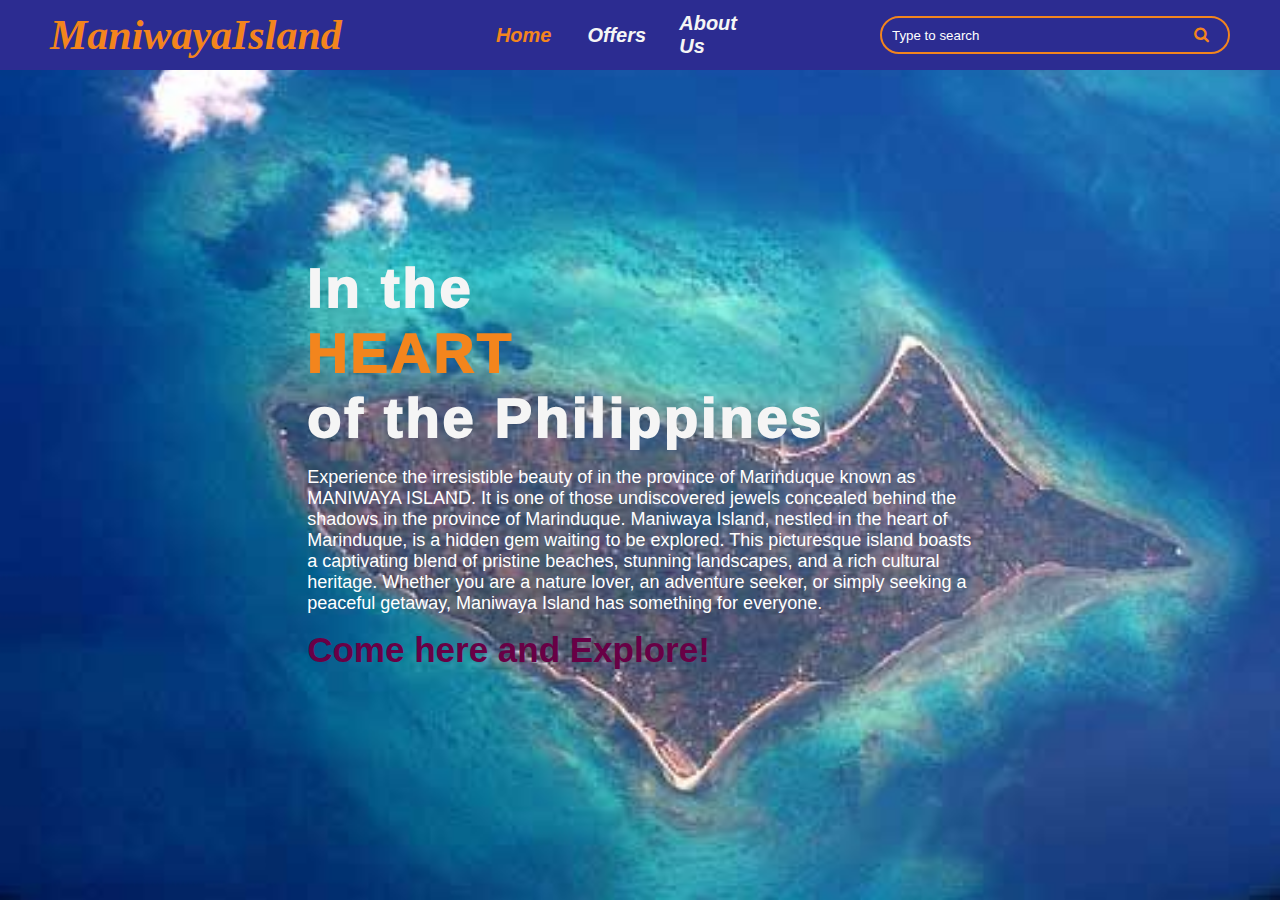
<file: index.html>
<!DOCTYPE html>
<html lang="en">
<head>
    <meta charset="UTF-8">
    <meta name="viewport" content="width=device-width, initial-scale=1.0">
    <title>ManiwayaIsland</title>
    <link rel="stylesheet" href="https://cdnjs.cloudflare.com/ajax/libs/font-awesome/4.7.0/css/font-awesome.min.css">
    <link rel="stylesheet" href="https://cdnjs.cloudflare.com/ajax/libs/font-awesome/6.5.2/css/all.min.css" integrity="sha512-SnH5WK+bZxgPHs44uWIX+LLJAJ9/2PkPKZ5QiAj6Ta86w+fsb2TkcmfRyVX3pBnMFcV7oQPJkl9QevSCWr3W6A==" crossorigin="anonymous" referrerpolicy="no-referrer" />
    <link rel="stylesheet" href="style.css">
</head>
<body id="index" background="Image/background.jpg">
    <div class="container">
        <nav>
            <div class="logo">
                <a href="#">ManiwayaIsland</a>
            </div>
            <div class="lists">
                <ul>
                    <li class="active"><a href="#">Home</a></li>
                    <li><a href="offers.html">Offers</a></li>
                    <li><a href="about_us.html">About Us</a></li>
                </ul>
            </div>
            <div class="search-bar">
            <input type="search" placeholder="Type to search">
            <a href="#"><i class="fa fa-search icon-search"></i></a>
            </div>
        </nav>

        <div class="content">
            <div class="left">
                <h1>In the <br><span>HEART</span><br>of the Philippines</h1>
                <p>Experience the irresistible beauty of in the province of Marinduque known as MANIWAYA ISLAND. It is one of those undiscovered jewels concealed behind the shadows in the province of Marinduque. Maniwaya Island, nestled in the heart of Marinduque, is a hidden gem waiting to be explored. This picturesque island boasts a captivating blend of pristine beaches, stunning landscapes, and a rich cultural heritage. Whether you are a nature lover, an adventure seeker, or simply seeking a peaceful getaway, Maniwaya Island has something for everyone.</p>
                <br>
                <h3>Come here and Explore!</h3>
            </div>  
           
</body>
</html>
</file>
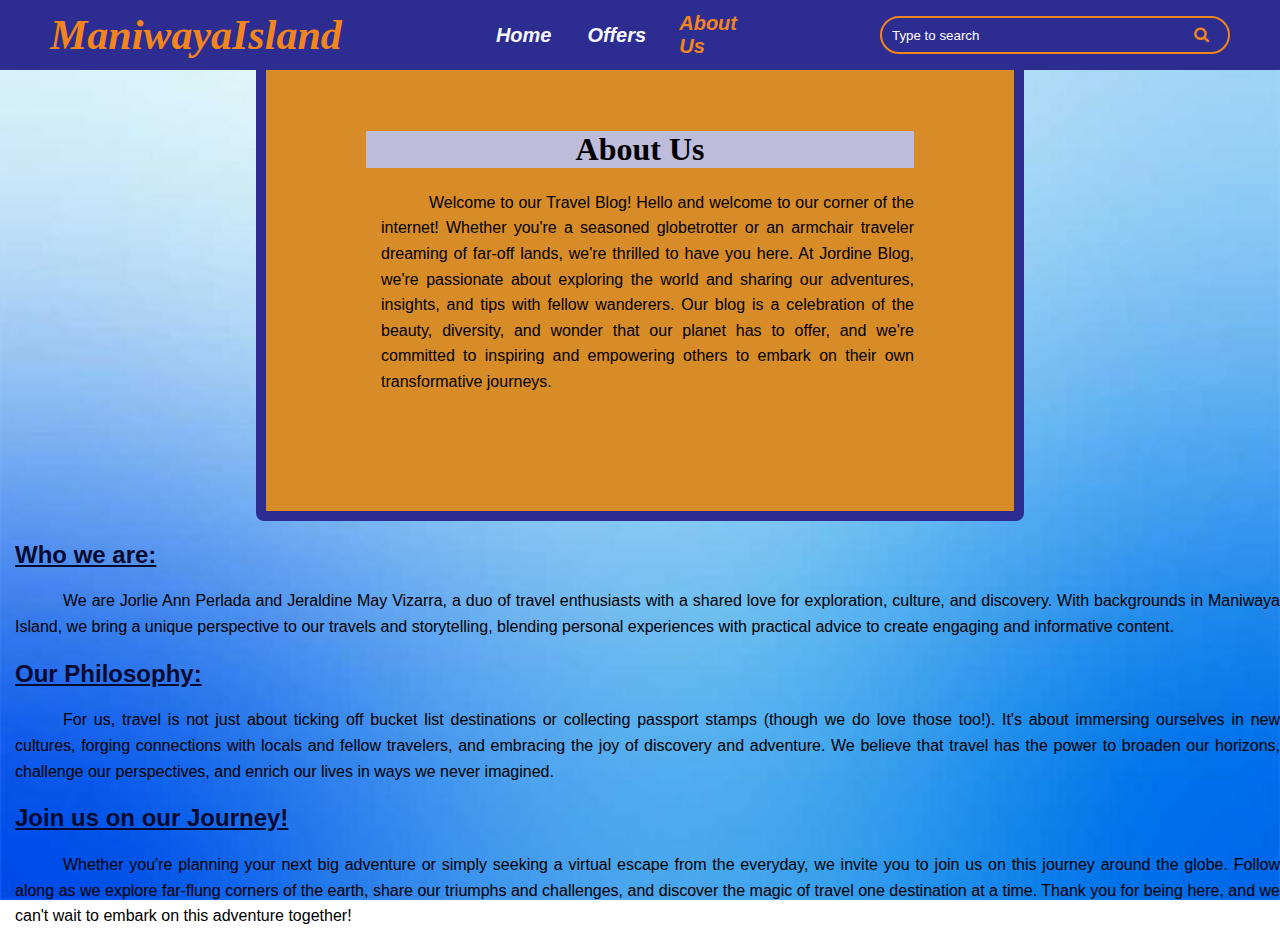
<file: about_us.html>
<!DOCTYPE html>
<html lang="en">
<head>
    <meta charset="UTF-8">
    <meta name="viewport" content="width=device-width, initial-scale=1.0">
    <title>ManiwayaIsland</title>
    <link rel="stylesheet" href="https://cdnjs.cloudflare.com/ajax/libs/font-awesome/4.7.0/css/font-awesome.min.css">
    <link rel="stylesheet" href="style.css">

</head>
<body background="Image/background2.jpg">
    <body id="about_us">
        <div class="container">
            <nav>
                <div class="logo">
                    <a href="#">ManiwayaIsland</a>
                </div>
                <div class="lists">
                    <ul>
                        <li><a href="index.html">Home</a></li>
                        <li ><a href="offers.html">Offers</a></li>
                        <li class="active"><a href="about_us.html">About Us</a></li>
                    </ul>
                </div>
                <div class="search-bar">
                <input type="search" placeholder="Type to search">
                <a href="#"><i class="fa fa-search icon-search"></i></a>
                </div>
            </nav>
            </div>

            <div class="contain">
                <h1>About Us</h1>
                <p>&emsp;&emsp;&emsp;Welcome to our Travel Blog! Hello and welcome to our corner of the internet! Whether you're a seasoned globetrotter or an armchair traveler dreaming of far-off lands, we're thrilled to have you here.
        
                    At Jordine Blog, we're passionate about exploring the world and sharing our adventures, insights, and tips with fellow wanderers. Our blog is a celebration of the beauty, diversity, and wonder that our planet has to offer, and we're committed to inspiring and empowering others to embark on their own transformative journeys.</p>
            </div>
            <h2>Who we are:</h2>
            <p>&emsp;&emsp;&emsp;We are Jorlie Ann Perlada and Jeraldine May Vizarra, a duo of travel enthusiasts with a shared love for exploration, culture, and discovery. With backgrounds in Maniwaya Island, we bring a unique perspective to our travels and storytelling, blending personal experiences with practical advice to create engaging and informative content.</p>
        
            <h2>Our Philosophy:</h2>
            <p>&emsp;&emsp;&emsp;For us, travel is not just about ticking off bucket list destinations or collecting passport stamps (though we do love those too!). It's about immersing ourselves in new cultures, forging connections with locals and fellow travelers, and embracing the joy of discovery and adventure. We believe that travel has the power to broaden our horizons, challenge our perspectives, and enrich our lives in ways we never imagined.</p>
            <h2>Join us on our Journey!</h2>
            <p>&emsp;&emsp;&emsp;Whether you're planning your next big adventure or simply seeking a virtual escape from the everyday, we invite you to join us on this journey around the globe. Follow along as we explore far-flung corners of the earth, share our triumphs and challenges, and discover the magic of travel one destination at a time.
        
                Thank you for being here, and we can't wait to embark on this adventure together!
                
                </p>
            


</body>
</html>
</file>
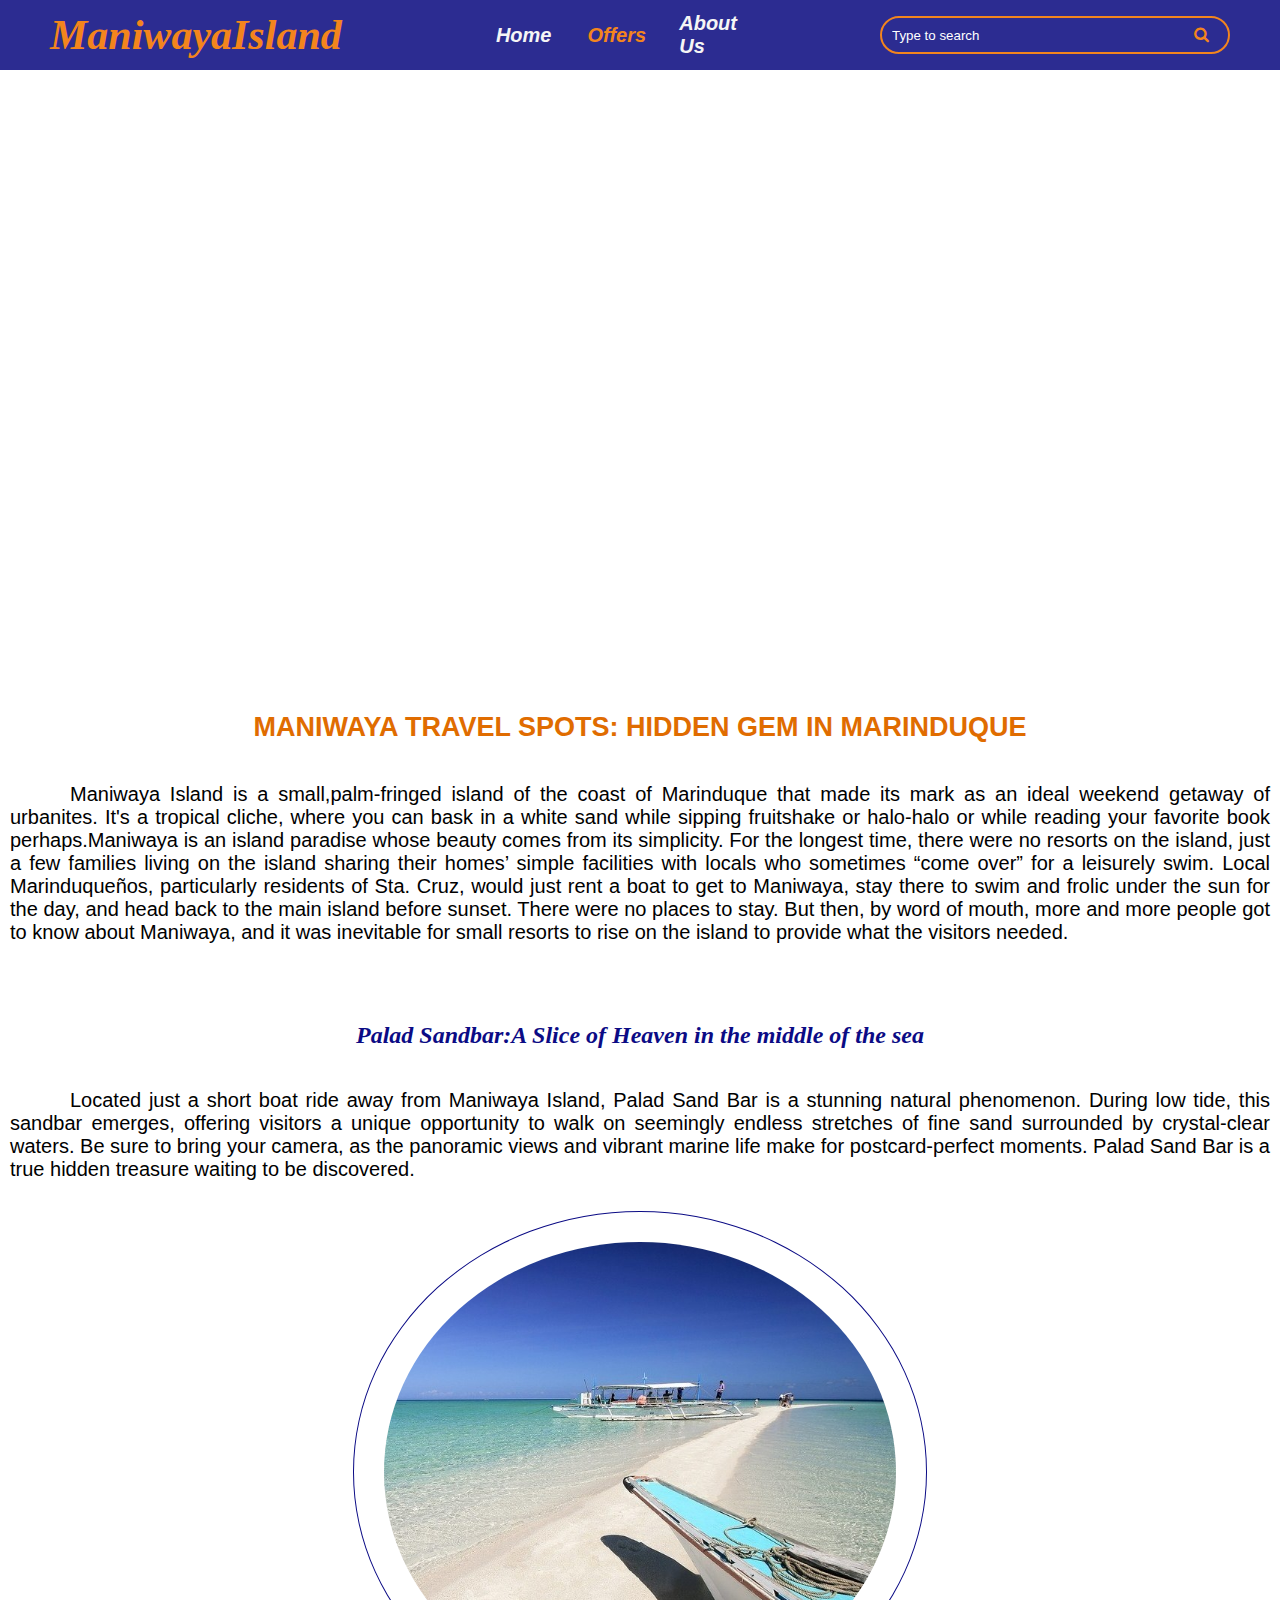
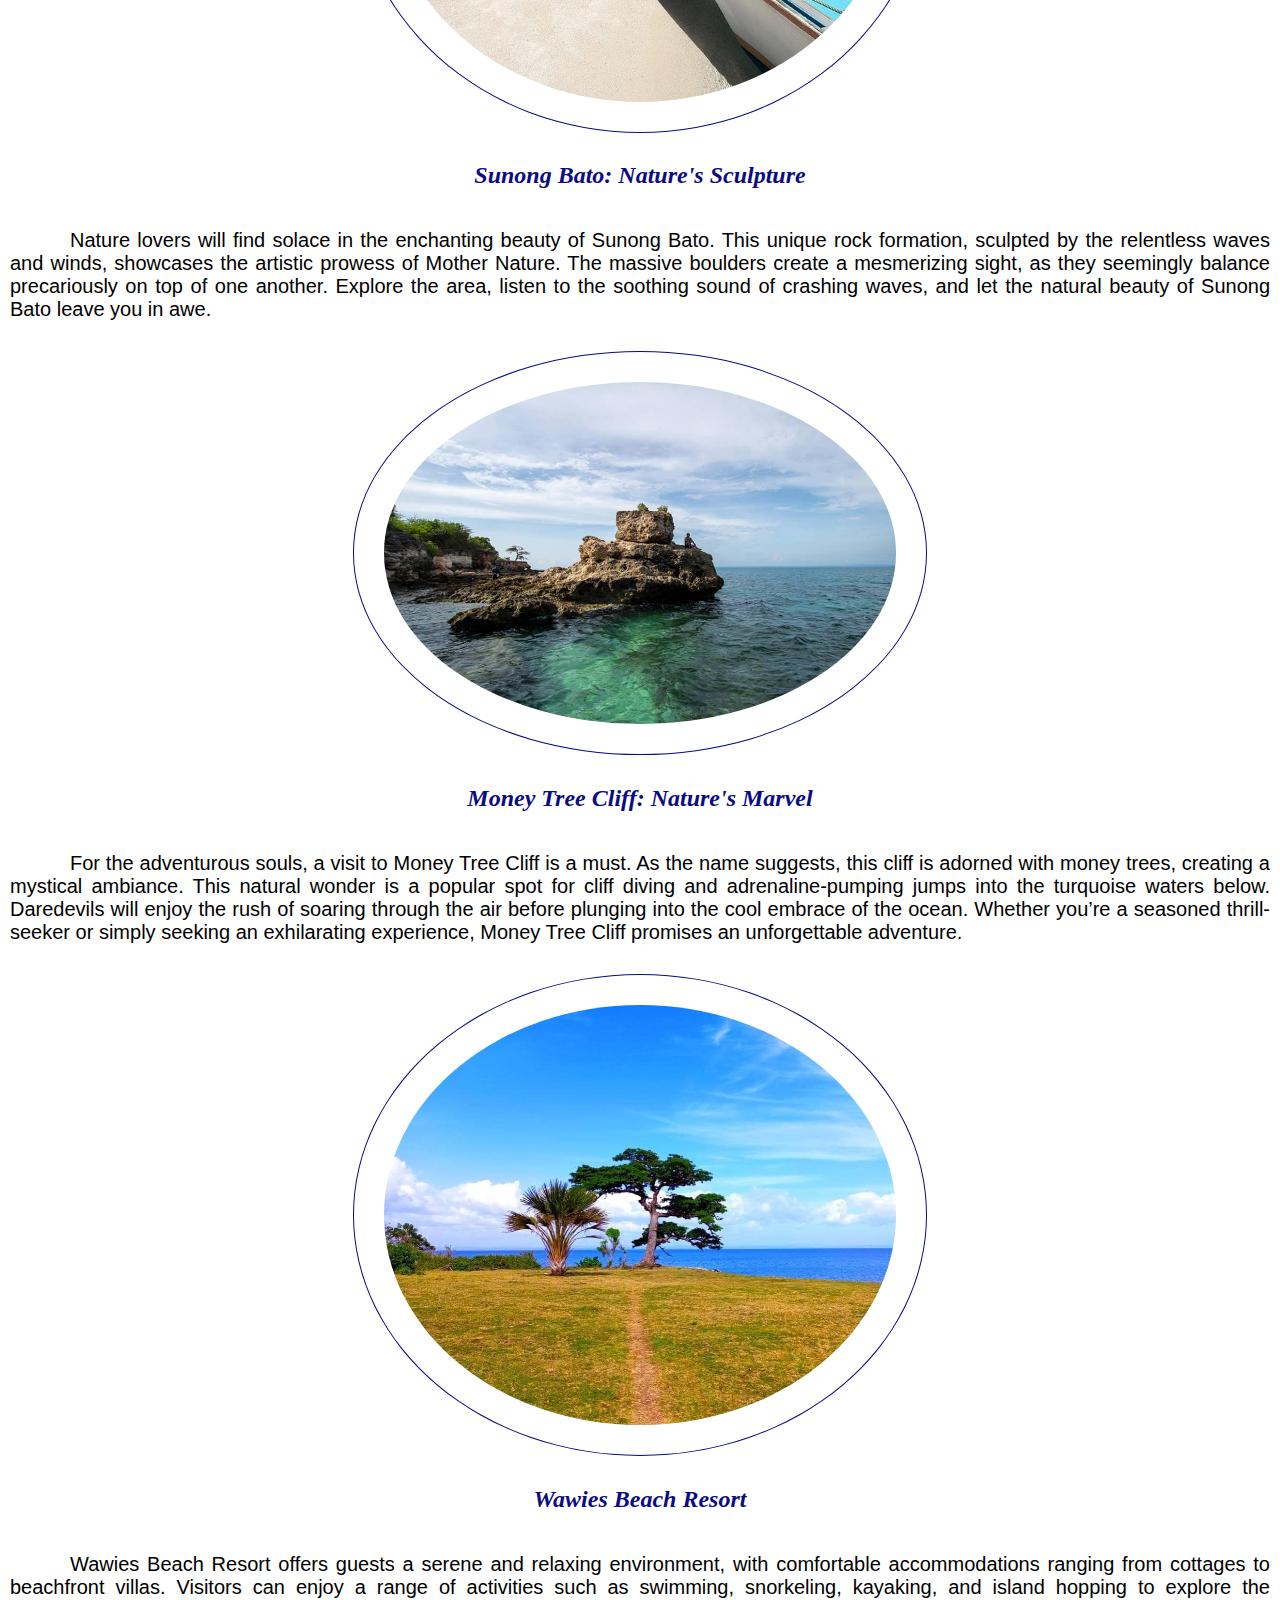
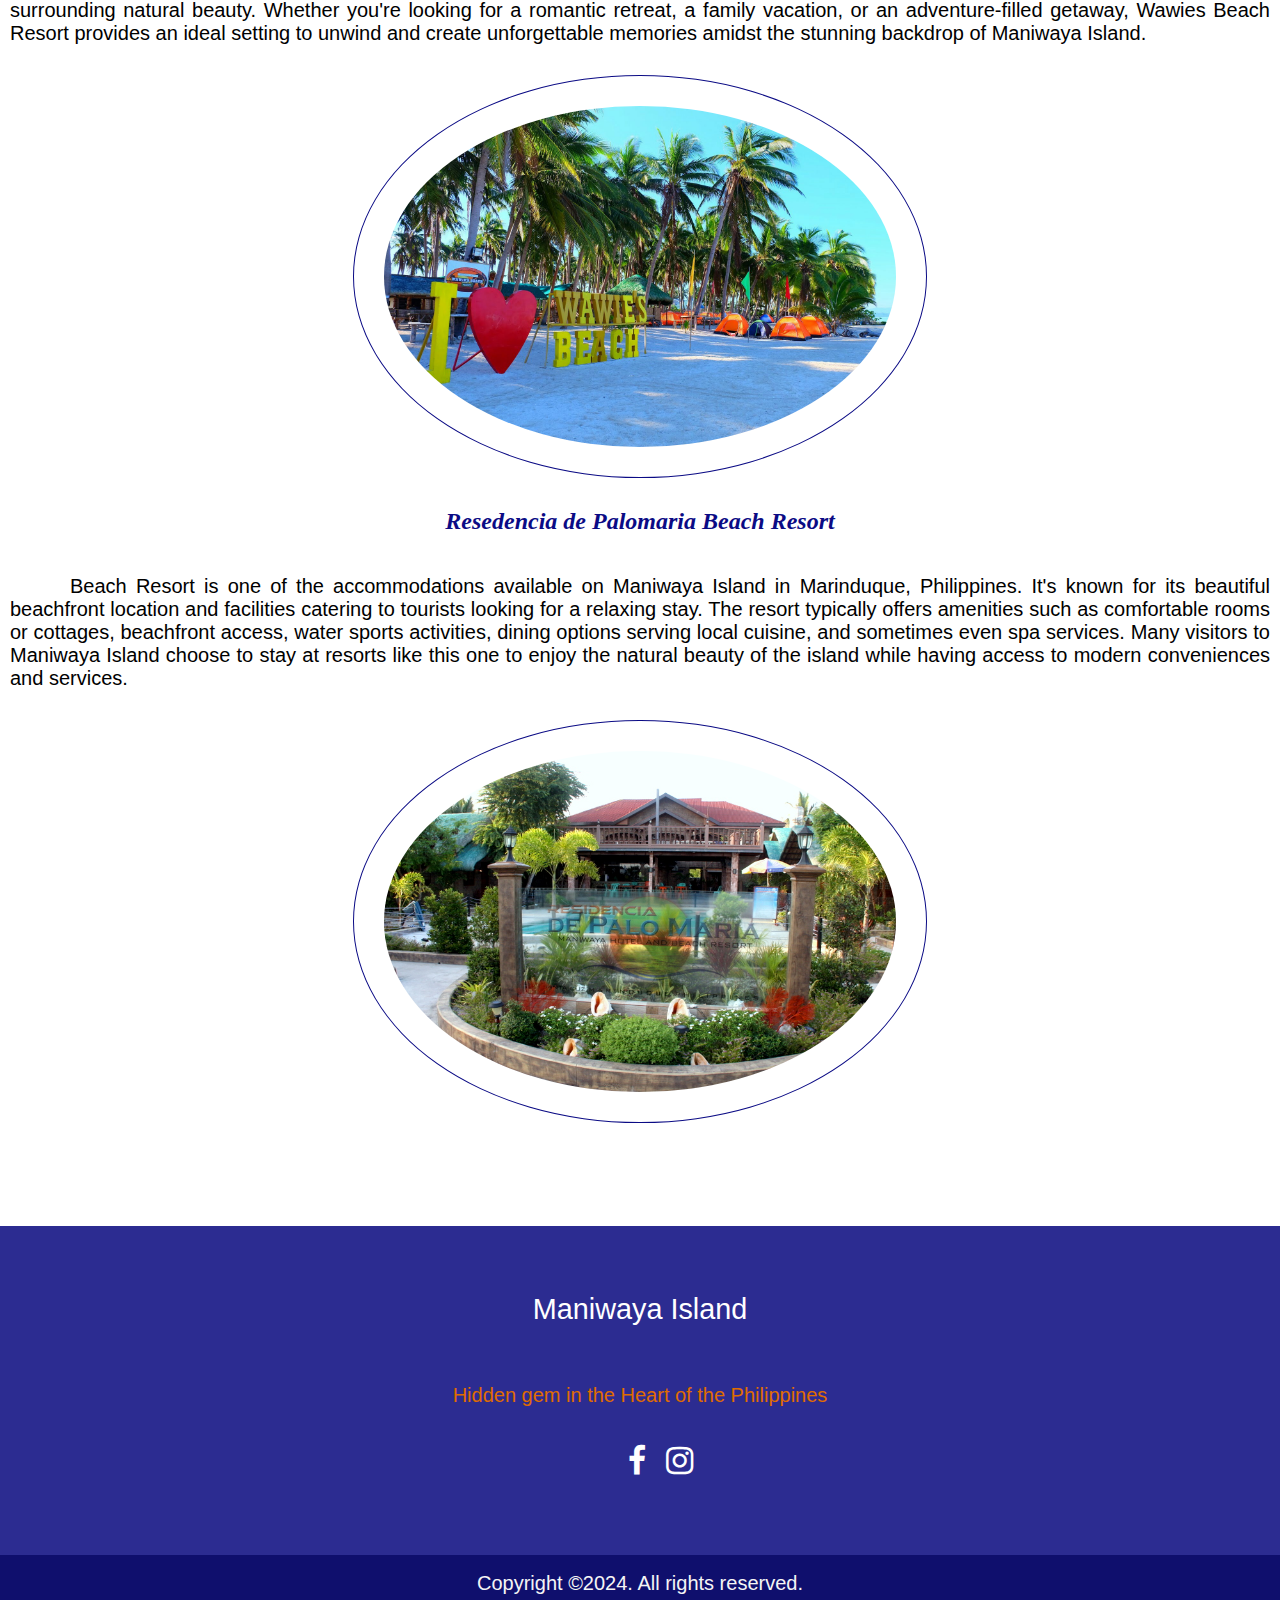
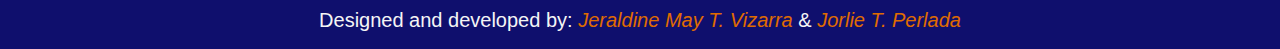
<file: offers.html>
<!DOCTYPE html>
<html lang="en">
<head>
    <meta charset="UTF-8">
    <meta name="viewport" content="width=device-width, initial-scale=1.0">
    <title>ManiwayaIsland</title>
    <link rel="stylesheet" href="https://cdnjs.cloudflare.com/ajax/libs/font-awesome/4.7.0/css/font-awesome.min.css">
    <link rel="stylesheet" href="style.css">
    
</head>
<body id="offers">
        <div class="container">
            <nav>
                <div class="logo">
                    <a href="#">ManiwayaIsland</a>
                </div>
                <div class="lists">
                    <ul>
                        <li><a href="index.html">Home</a></li>
                        <li class="active"><a href="offers.html">Offers</a></li>
                        <li><a href="about_us.html">About Us</a></li>
                    </ul>
                </div>
                <div class="search-bar">
                <input type="search" placeholder="Type to search">
                <a href="#"><i class="fa fa-search icon-search"></i></a>
                </div>
            </nav>
        </div>

                <div class="iframe">
                <iframe width="1470" height="500" src="https://www.youtube.com/embed/vJdxtRHV57E?si=_qQNwD7xamJr0hTh" title="YouTube video player" frameborder="0" allow="accelerometer; autoplay; clipboard-write; encrypted-media; gyroscope; picture-in-picture; web-share" referrerpolicy="strict-origin-when-cross-origin" allowfullscreen></iframe>
                </div>
            <div class="spots">
            <h1>MANIWAYA TRAVEL SPOTS: HIDDEN GEM IN MARINDUQUE</h1>
            <p class="desc">&emsp;&emsp;&emsp;Maniwaya Island is a small,palm-fringed island of the coast of Marinduque that made its mark as an ideal weekend getaway of urbanites. It's a tropical cliche, where you can bask in a white sand while sipping fruitshake or halo-halo or while reading your favorite book perhaps.Maniwaya is an island paradise whose beauty comes from its simplicity. For the longest time, there were no resorts on the island, just a few families living on the island sharing their homes’ simple facilities with locals who sometimes “come over” for a leisurely swim. Local Marinduqueños, particularly residents of Sta. Cruz, would just rent a boat to get to Maniwaya, stay there to swim and frolic under the sun for the day, and head back to the main island before sunset. There were no places to stay. But then, by word of mouth, more and more people got to know about Maniwaya, and it was inevitable for small resorts to rise on the island to provide what the visitors needed. </p>
            <br>
            <h2><i>Palad Sandbar:A Slice of Heaven in the middle of the sea</i></h2>
            <p class="desc">&emsp;&emsp;&emsp;Located just a short boat ride away from Maniwaya Island, Palad Sand Bar is a stunning natural phenomenon. During low tide, this sandbar emerges, offering visitors a unique opportunity to walk on seemingly endless stretches of fine sand surrounded by crystal-clear waters. Be sure to bring your camera, as the panoramic views and vibrant marine life make for postcard-perfect moments. Palad Sand Bar is a true hidden treasure waiting to be discovered.</p>
            <img src="Image/paladSandbar.jpg">

            <h2><i>Sunong Bato: Nature's Sculpture</i></h2>
            <p class="desc">&emsp;&emsp;&emsp;Nature lovers will find solace in the enchanting beauty of Sunong Bato. This unique rock formation, sculpted by the relentless waves and winds, showcases the artistic prowess of Mother Nature. The massive boulders create a mesmerizing sight, as they seemingly balance precariously on top of one another. Explore the area, listen to the soothing sound of crashing waves, and let the natural beauty of Sunong Bato leave you in awe.</p>
            <img src="Image/sunongBato.jpg">

            <h2><i>Money Tree Cliff: Nature's Marvel</i></h2>
            <p class="desc">&emsp;&emsp;&emsp;For the adventurous souls, a visit to Money Tree Cliff is a must. As the name suggests, this cliff is adorned with money trees, creating a mystical ambiance. This natural wonder is a popular spot for cliff diving and adrenaline-pumping jumps into the turquoise waters below. Daredevils will enjoy the rush of soaring through the air before plunging into the cool embrace of the ocean. Whether you’re a seasoned thrill-seeker or simply seeking an exhilarating experience, Money Tree Cliff promises an unforgettable adventure.</p>
            <img src="Image/moneyTree.jpg">

            <h2><i>Wawies Beach Resort</i></h2>
            <p class="desc">&emsp;&emsp;&emsp;Wawies Beach Resort offers guests a serene and relaxing environment, with comfortable accommodations ranging from cottages to beachfront villas. Visitors can enjoy a range of activities such as swimming, snorkeling, kayaking, and island hopping to explore the surrounding natural beauty. Whether you're looking for a romantic retreat, a family vacation, or an adventure-filled getaway, Wawies Beach Resort provides an ideal setting to unwind and create unforgettable memories amidst the stunning backdrop of Maniwaya Island.</p>
            <img src="Image/wawiesBeach.jpg">

            <h2><i>Resedencia de Palomaria Beach Resort</i></h2>
            <p class="desc">&emsp;&emsp;&emsp;Beach Resort is one of the accommodations available on Maniwaya Island in Marinduque, Philippines. It's known for its beautiful beachfront location and facilities catering to tourists looking for a relaxing stay. The resort typically offers amenities such as comfortable rooms or cottages, beachfront access, water sports activities, dining options serving local cuisine, and sometimes even spa services. Many visitors to Maniwaya Island choose to stay at resorts like this one to enjoy the natural beauty of the island while having access to modern conveniences and services.</p>
            <img src="Image/paloMaria.JPG">
        </div>

            <footer class="offers">
                <div class="footer-content">
                    <h3>Maniwaya Island</h3>
                    <p>Hidden gem in the Heart of the Philippines</p>
                    <ul class="socials">
                        <li><a href="https://www.facebook.com/maniwayamarinduque?mibextid=ZbWKwL"><i class="fa fa-facebook"></i></a></li>
                        <li><a href="https://l.facebook.com/l.php?u=https%3A%2F%2Fwww.instagram.com%2Fmaniwayaisland%3Figsh%3Damtybmk2Yjc3MDBp%26fbclid%3DIwZXh0bgNhZW0CMTAAAR2AatprOxYKPYNcIF_HSlhm4jVKATHt1HrXYK-Szp8QhHeLQtCdteqAXrQ_aem_AbSKiB0c9-3rD6xtHcbZZo6sSWUO0jJdjOYa8nFH8dDxc_EuS6M_voReDz1CG8xKrXATHQ4wUYunimGC2N6WRQI8&h=AT2tZmohsEurx8xrOXpmzGPbmNcXp17W5EooOvuzcfPtKaAwjaTGail8j30eot6W97mPnKP_fFWsfisVfJdONSMpyZLNn7AWFFFJIays1kqC6vTmj3FCjy_Ua2KaohmmpOrxtA"><i class="fa fa-instagram"></i></a></li>
                    </ul>
                </div>
                <div class="footer-bottom">
                    <p>Copyright &copy;2024. All rights reserved.</p>
                     <p>Designed and developed by: <a href="https://www.facebook.com/jeraldinemaytumulacvizarra">Jeraldine May T. Vizarra</a> & <a href="https://www.facebook.com/jorlieann.perlada.98?mibextid=ZbWKwL">Jorlie T. Perlada</a></p>
                    </div>
            </footer>

</body>
</html>
</file>
<file: style.css>
body{
    margin: 0;
    padding: 0;
    box-sizing: border-box;
    background-repeat: no-repeat;
    background-attachment: fixed;
    background-size: 100% 100%;
    background-position: center;
    overflow-x: hidden;
}

.container{
    width: 100%;
    height: 100%;
}
.container nav{
    width: 100%;
    height: 70px;
    display: flex;
    justify-content:space-between;
    align-items: center;
    background-color: rgb(44, 44, 145);
    position: fixed;
}
.container nav .logo{
    height: 100%;
    display: flex;
    justify-content: center;
    align-items: center;
    margin-left: 50px;
}
.container nav .logo a{
    text-decoration: none;
    font-size: 42px;
    font-family: Cambria, Cochin, Georgia, Times, 'Times New Roman', serif;
    font-weight: 800;
    color: rgb(243, 133, 29);
    transition: 500ms;
}
.container nav .logo a:hover{
    color: rgb(243, 133, 29);
    transition: 500ms;
}
.container nav .lists{
    width: 25%;
    height: 100%;
    display: flex;
    justify-content: left;
    align-items: center;
}
.container nav .lists ul{
    width: 100%;
    height: 100%;
    display:flex;
    justify-content: left;
    align-items: center;
    margin-right: 5px;
}
.container nav .lists ul li{
    width: 100%;
    height: 40px;
    display: flex;
    justify-content: left;
    align-items: center;
    cursor: pointer;
    transition: 500ms;
    margin-right: 5px;
    margin-left: 5px;
}
.container nav .lists ul li a{
    text-decoration:none;
    color: whitesmoke;
    font-size: 20px;
    font-family: 'Segoe UI', Tahoma, Geneva, Verdana, sans-serif;
    font-weight: 600;
    transition: 500ms;
}
.container nav .lists ul .active a,
.container nav .lists ul li:hover a{
    color: rgb(243, 133, 29);
    transition: 500ms;
}
.search-bar{
    width: 330px;
    border: 02px solid rgb(243, 133, 29);
    padding: 08px;
    border-radius: 30px;
    margin-right: 50px;
}
input{
    background: transparent;
    border: 0px;
    outline: 0px;
    width: 300px;
    color: white;
    font-weight: 300;
    font-family: Arial, Helvetica, sans-serif;
    transition: 500ms;
}
input::placeholder{
    color: white;
}
.icon-search{
    color: rgb(243, 133, 29);
    transition: 500ms;
}
.icon-search:hover{
    color: black;
    transition: 500ms;
}
.content{
    width: 100%;
    height: calc(100vh - 90px);
    display: flex;
    justify-content: space-evenly;
    align-items: center;
}
.content .left{
    width: 65%;
    height: 100%;
    display: flex;
    flex-direction: column;
    justify-content: center;
    align-items: center;
}
.content .left h1{
    width: 80%;
    color: whitesmoke;
    font-size: 56px;
    font-family: 'Franklin Gothic Medium', 'Arial Narrow', Arial, sans-serif;
    font-weight: 1000;
    letter-spacing: 0.05em;
    margin-top: 150px;
}
.content .left h1 span{
    color: rgb(243, 133, 29);
}
.content .left h1 span:hover{
    color: red;
}
.content .left p{
    width: 80%;
    color: white;
    font-size: 18px;
    font-family:'Segoe UI', Tahoma, Geneva, Verdana, sans-serif;
    font-weight: 500;
    margin-top: -20px;
}
.content .left h3{
    width: 80%;
    color: rgb(104, 0, 69);
    font-size: 35px;
    font-family:Arial, Helvetica, sans-serif;
    font-weight: 900;
    margin-top: -20px;
}
#offers .iframe{
    padding: 90px;
    justify-content: center;
    text-align: center;
}
#offers h1{
    padding: 10px;
    color: rgb(224, 108, 0);
    font-family: Verdana, Geneva, Tahoma, sans-serif;
    font-size: 27px;
    text-align: center;
}
#offers p{
    padding: 10px;
    font-family: arial;
    font-size: 20px;
    text-align: justify;
    align-items: center;
}
#offers h2{
    padding: 10px;
    color: rgb(11, 11, 133);
    text-align: center;
}
#offers img{
    display: block;
    margin-left: auto;
    margin-right: auto;
    padding: 30px;
    width: 40%;
    height: 40%;
    border: 1px solid rgb(11, 11, 133);
    border-radius: 50%;
}
footer{
    background: rgb(44, 44, 145) ;
    margin-top: 8%;
    height:auto;
    width: 100vw;
    font-family:'Lucida Sans', 'Lucida Sans Regular', 'Lucida Grande', 'Lucida Sans Unicode', Geneva, Verdana, sans-serif;
    padding-top: 30px;
    color: white;
}
.footer-content{
    display: flex;
    align-items: center;
    justify-content: center;
    flex-direction: column;
    text-align: center;
}
.footer-content h3{
    font-size: 1.8rem;
    font-weight: 400;
    text-transform: capitalize;
    line-height: 3rem;
}
.footer-content p{
    max-width: 500px;
    margin: 10px auto;
    line-height: 28px;
    font-size: 14px;
    color: rgb(224, 108, 0);
}
.socials{
    list-style: none;
    display: flex;
    align-items: center;
    justify-content: center;
    margin: 1rem 0 3rem 0;
}
.socials li{
    margin: 0 10px;
}
.socials a{
    text-decoration: none;
    color: white;
    
}
.socials a i{
    font-size: 2rem;
    transition: color .4s ease;
}
.socials a:hover i{
    color: rgb(54, 179, 236);
}
#offers .footer-bottom{
    background: rgb(15, 15, 109);
    text-align: center;
    padding: 10px 0;
    margin-top: 30px;
}
#offers .footer-bottom p{
    color: whitesmoke;
    margin: 0;
    padding: 7px;
    text-align: center;
    text-decoration: none;
}
a{
    text-decoration: none;
    color: rgb(224, 108, 0);
    font-family:'Segoe UI', Tahoma, Geneva, Verdana, sans-serif;
    font-style: oblique;
}
a:hover{
    color: rgb(238, 106, 255);
}
.contain {
    padding: 100px;
    border: 1px solid rgb(44, 44, 145);
    border-width: 10px;
    border-radius: 8px;
    background-color: #f9f9f9;
    margin-left: 20%;
    margin-right: 20%;
    text-align: justify;
    font-family:Georgia, 'Times New Roman', Times, serif;
    background-color: rgb(216, 140, 40);
   
}
#about_us h1 {
    text-align: center;
    color: #000000;
    text-align: center;
    background-color: rgb(189, 189, 219);
}
#about_us h2{
    padding-left: 5px;
    margin-inline-start: 10px;
    color: rgb(6, 10, 49);
    font-family:'Trebuchet MS', 'Lucida Sans Unicode', 'Lucida Grande', 'Lucida Sans', Arial, sans-serif;
    text-decoration: underline;
    font-size:x-large;
}
#about_us h2:hover{
    color: bisque;
}
#about_us p {
    line-height: 1.6;
    color: #000000;
    margin-inline-start: 15px;
    text-align: justify;
    font-family:'Trebuchet MS', 'Lucida Sans Unicode', 'Lucida Grande', 'Lucida Sans', Arial, sans-serif; 
}
img{
    display: block;
    margin-left: auto;
    margin-right: auto;
    display: inline-block;
   
}
</file>
